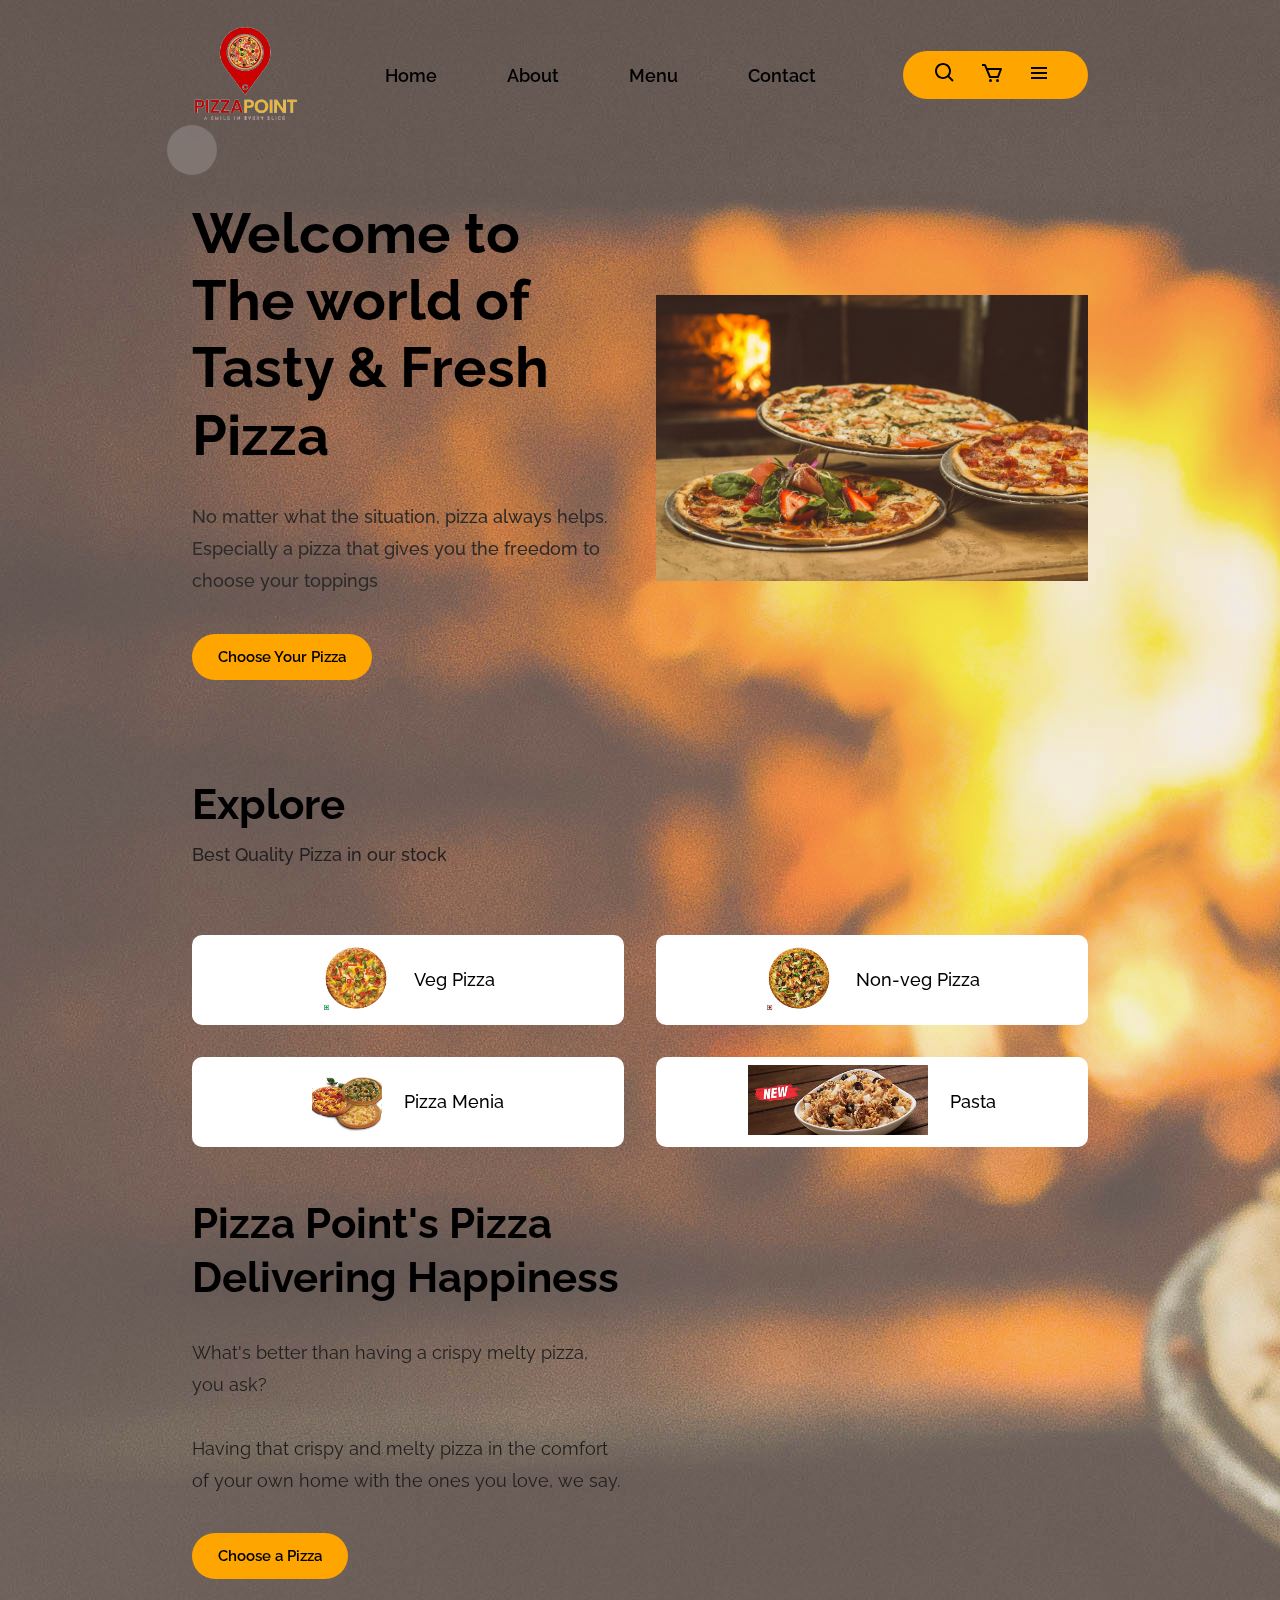
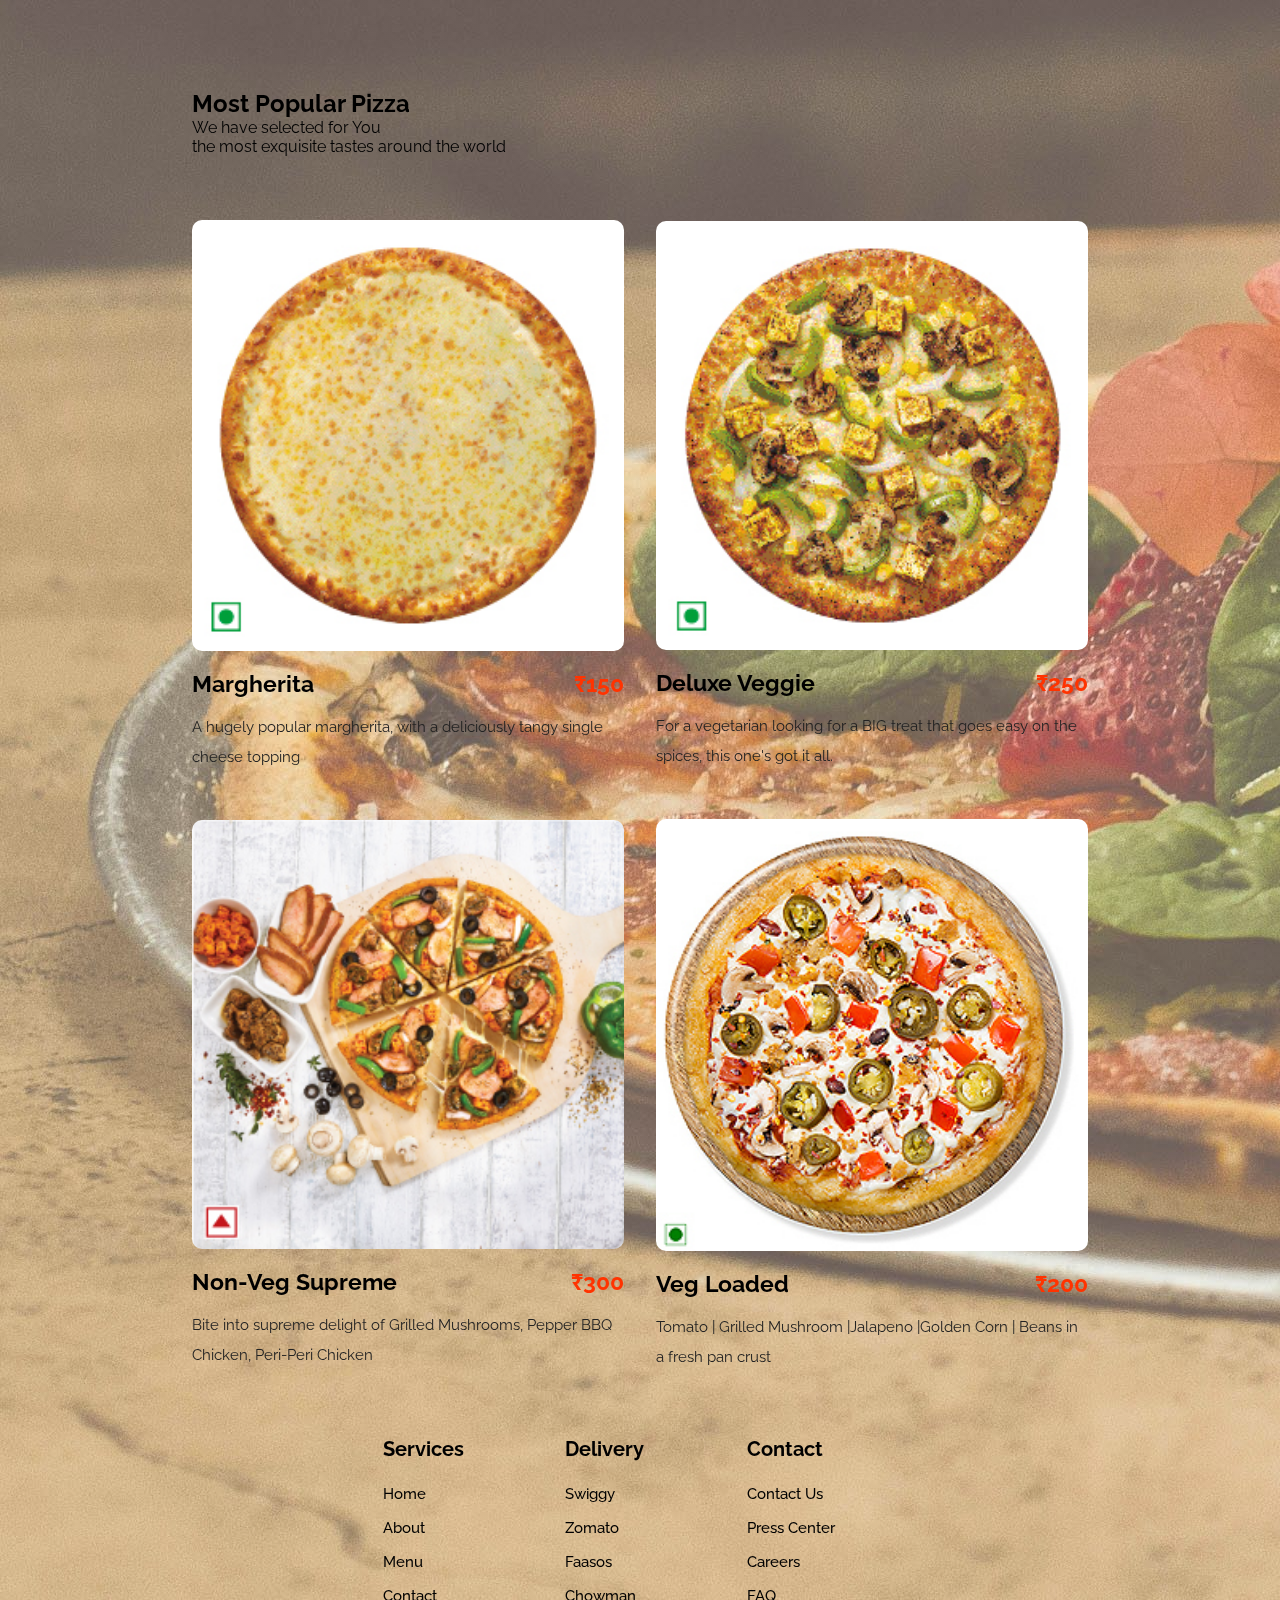
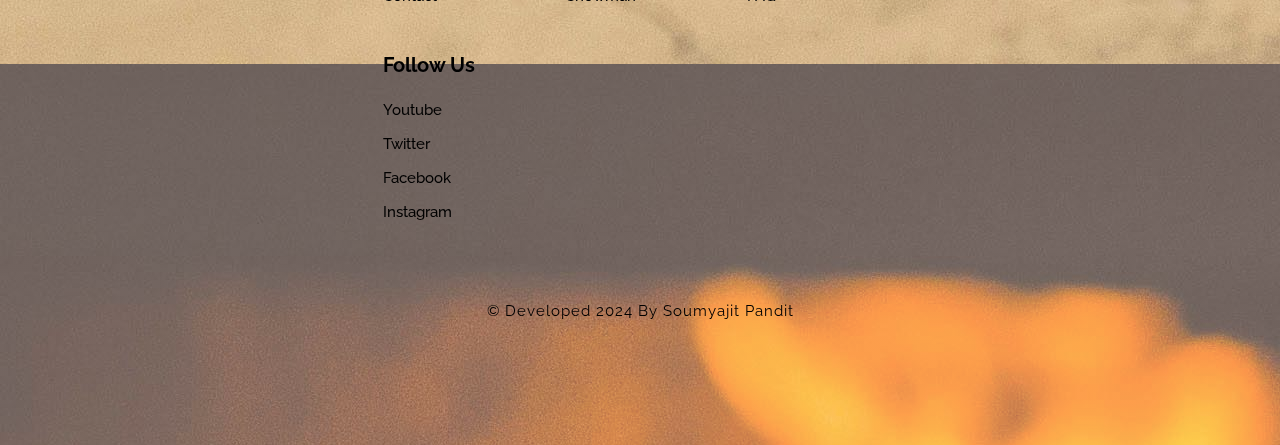
<file: Prodigy_WB_01/index.html>
<!DOCTYPE html>
<html lang="en">
<head>
    <meta charset="UTF-8">
    <meta name="viewport" content="width=device-width, initial-scale=1.0">
    <title>Pizza Point</title>
    <link rel="stylesheet" href="style.css">
    <link rel="icon" type="image/x-icon" href="image/logo2.png">
</head>
<body>
    <header>
        <a href="#" class="logo"><img src="image/logo2.png" alt="Logo"></a>
        <ul class="navbar">
            <li><a href="index.html">Home</a></li>
            <li><a href="#">About</a></li>
            <li><a href="#">Menu</a></li>
            <li><a href="#">Contact</a></li>
        </ul>
        <div class="icons">
            <a href="#"><img src="image/bx-search.svg"></a>
            <a href="#"><img src="image/bx-cart.svg"></a>
            <a href="#" id="menu"><img src="image/bx-menu.svg"></a>
        </div>
    </header>
    <div class="blur-effect"></div>
    <div class="home" id="home">
        <div class="home-text">
            <h1><span>Welcome</span> to The world of Tasty & Fresh Pizza</h1>
            <p>No matter what the situation, pizza always helps. <br> Especially a pizza that gives you the freedom to choose your toppings</p>
            <a href="#" class="btn">Choose Your Pizza</a>
        </div>

        <div class="home-img">
            <img src="image/pizza1.jpg" alt="home">
        </div>
    </div>
    <div class="container">
        <div class="text">
            <h2>Explore</h2>
            <p>Best Quality Pizza in our stock</p>
        </div>

        <div class="container-box">
            <div class="pizzabox">
                <div class="container-img">
                    <img class="pizzaimg" src="image/my-vegpizza.webp" alt="box1">
                </div>
                <div class="container-text">
                    <p>Veg Pizza</p>
                </div>
            </div>

            <div class="pizzabox">
                <div class="container-img">
                    <img class="pizzaimg" src="image/my-nonveg.webp" alt="box2">
                </div>
                <div class="container-text">
                    <p>Non-veg Pizza</p>
                </div>
            </div>

            <div class="pizzabox">
                <div class="container-img">
                    <img class="pizzaimg" src="image/my-pizzamania.webp" alt="box3">
                </div>
                <div class="container-text">
                    <p>Pizza Menia</p>
                </div>
            </div>

            <div class="pizzabox">
                <div class="container-img">
                    <img class="pizzaimg" src="image/pasta_new.webp" alt="box4">
                </div>
                <div class="container-text">
                    <p>Pasta</p>
                </div>
            </div>
        </div>

    </div>

    <div class="about" id="about">
        <div class="about-text">
            <h2>Pizza Point's Pizza<br>Delivering Happiness</h2>
            <p>What's better than having a crispy melty pizza, you ask?<br><br>Having that crispy and melty pizza in the comfort of your own home with the ones you love, we say.</p>
            <a href="#" class="btn">Choose a Pizza</a>
        </div>

    </div>

    <div class="menu" id="menu">
        <div class="main-text">
            <h2>Most Popular Pizza</h2>
            <p>We have selected for You<br> the most exquisite tastes around the world</p>
        </div>

        <div class="menu-content">
            <div class="row">
                <img class="pizzaimg2" src="image/Margherit.jpg" alt="main-product1">
                <div class="menu-text">
                    <div class="menu-left">
                        <h4>Margherita</h4>
                    </div>
                    <div class="menu-right">
                        <h5>₹150</h5>
                    </div>
                </div>
                <p>A hugely popular margherita, with a deliciously tangy single cheese topping</p>
            </div>

            <div class="row">
                <img class="pizzaimg2" src="image/Deluxe_Veggie.jpg" alt="main-product2">
                <div class="menu-text">
                    <div class="menu-left">
                        <h4>Deluxe Veggie</h4>
                    </div>
                    <div class="menu-right">
                        <h5>₹250</h5>
                    </div>
                </div>
                <p>For a vegetarian looking for a BIG treat that goes easy on the spices, this one's got it all.</p>
            </div>

            <div class="row">
                <img class="pizzaimg2" src="image/MicrosoftTeams-image.png" alt="main-product3">
                <div class="menu-text">
                    <div class="menu-left">
                        <h4>Non-Veg Supreme</h4>
                    </div>
                    <div class="menu-right">
                        <h5>₹300</h5>
                    </div>
                </div>
                <p>Bite into supreme delight of Grilled Mushrooms, Pepper BBQ Chicken, Peri-Peri Chicken</p>
            </div>

            <div class="row">
                <img class="pizzaimg2" src="image/PrimeLoadedL.jpg" alt="main-product4">
                <div class="menu-text">
                    <div class="menu-left">
                        <h4>Veg Loaded</h4>
                    </div>
                    <div class="menu-right">
                        <h5>₹200</h5>
                    </div>
                </div>
                <p>Tomato | Grilled Mushroom |Jalapeno |Golden Corn | Beans in a fresh pan crust</p>
            </div>
        </div>

    </div>

    <div class="contact" id="contact">
        <div class="main-contact">
            <div class="contact-content">
                <h4>Services</h4>
                <li><a href="index.html">Home</a></li>
                <li><a href="#">About</a></li>
                <li><a href="#">Menu</a></li>
                <li><a href="#">Contact</a></li>
            </div>

            <div class="contact-content">
                <h4>Delivery</h4>
                <li><a href="https://www.swiggy.com/" target="_blank">Swiggy</a></li>
                <li><a href="#">Zomato</a></li>
                <li><a href="#">Faasos</a></li>
                <li><a href="#">Chowman</a></li>
            </div>

            <div class="contact-content">
                <h4>Contact</h4>
                <li><a href="#">Contact Us</a></li>
                <li><a href="#">Press Center</a></li>
                <li><a href="#">Careers</a></li>
                <li><a href="#">FAQ</a></li>
            </div>

            <div class="contact-content">
                <h4>Follow Us</h4>
                <li><a href="https://www.youtube.com/@sanindrayt/featured" target="_blank">Youtube</a></li>
                <li><a href="#">Twitter</a></li>
                <li><a href="https://www.facebook.com/soumyajit.pandit.5" target="_blank">Facebook</a></li>
                <li><a href="#">Instagram</a></li>
            </div>
        </div>
    </div>

    <div class="last-text">
        <p>© Developed 2024 By Soumyajit Pandit</p>
    </div>
    <script src="script.js"></script>
</body>
</html>
</file>
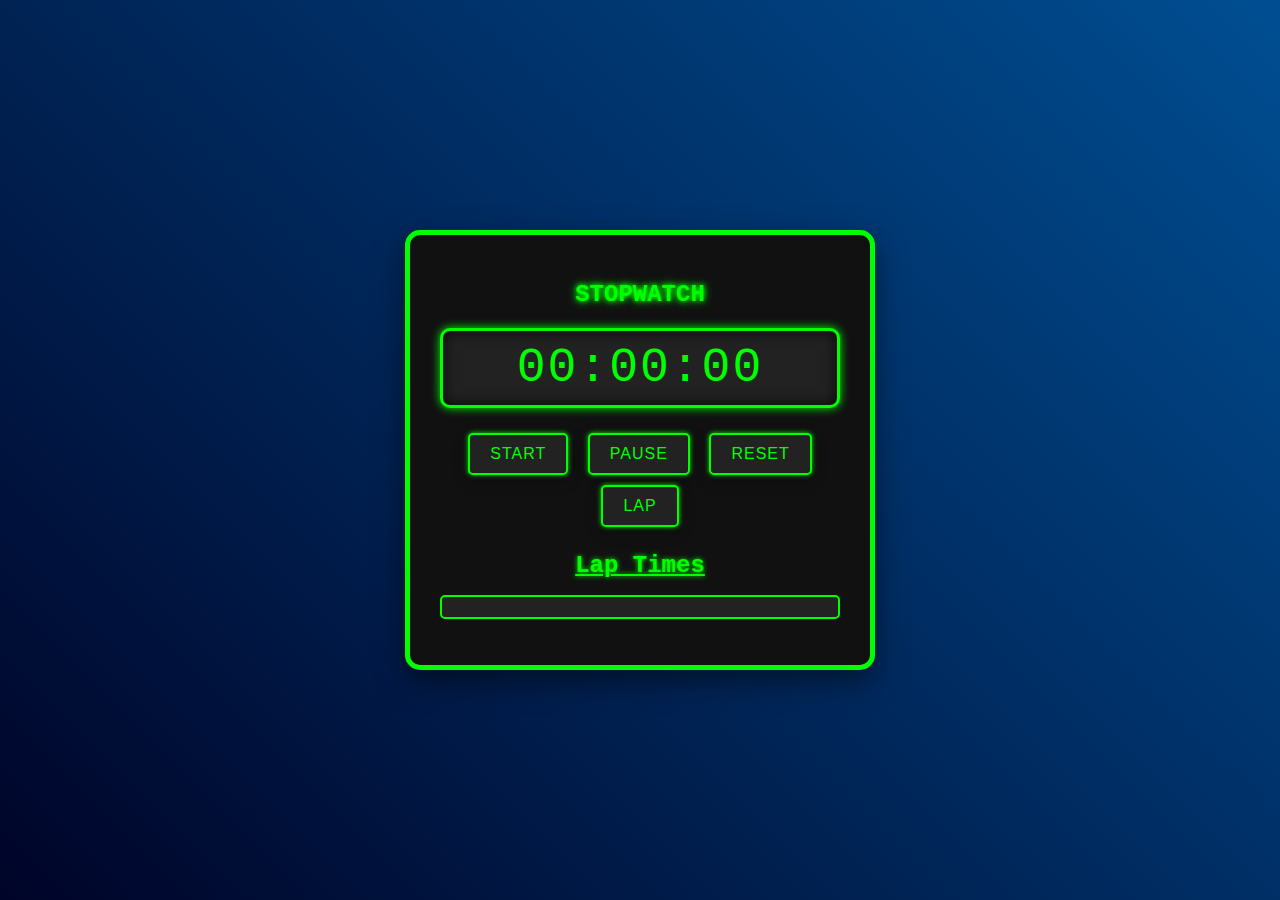
<file: Prodigy_WB_02/index.html>
<!DOCTYPE html>
<html lang="en">
<head>
    <meta charset="UTF-8">
    <meta name="viewport" content="width=device-width, initial-scale=1.0">
    <title>Stopwatch</title>
    <link rel="stylesheet" href="style.css">
</head>
<body>
    <div class="container">
        <h1>Stopwatch</h1>
        <div class="display">
            <span id="minutes">00</span>:<span id="seconds">00</span>:<span id="milliseconds">00</span>
        </div>
        <div class="buttons">
            <button id="start">Start</button>
            <button id="pause">Pause</button>
            <button id="reset">Reset</button>
            <button id="lap">Lap</button>
        </div>
        <div class="laps">
            <h2>Lap Times</h2>
            <ul id="lap-times"></ul>
        </div>
    </div>
    <script src="script.js"></script>
</body>
</html>
</file>
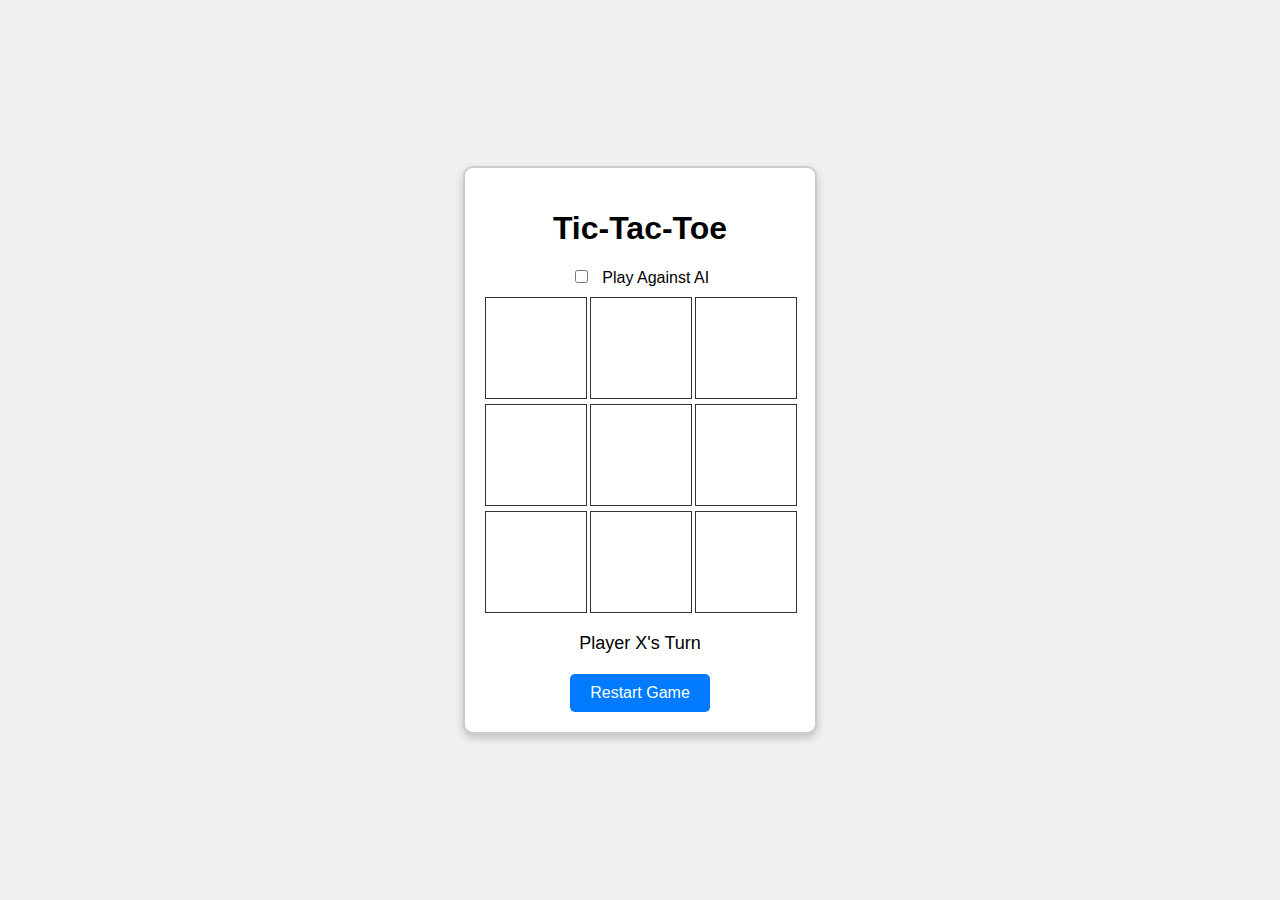
<file: Prodigy_WB_03/index.html>
<!DOCTYPE html>
<html lang="en">
<head>
  <meta charset="UTF-8">
  <meta name="viewport" content="width=device-width, initial-scale=1.0">
  <title>Tic-Tac-Toe</title>
  <link rel="stylesheet" href="style.css">
</head>
<body>
  <div class="container">
    <h1>Tic-Tac-Toe</h1>
    <div class="switch-mode">
      <label>
        <input type="checkbox" id="modeSwitch">
        Play Against AI
      </label>
    </div>
    <div class="game-board" id="gameBoard">
      <!-- Cells will be dynamically created here -->
    </div>
    <div class="status" id="status">Player X's Turn</div>
    <button id="restartButton">Restart Game</button>
  </div>
  <script src="script.js"></script>
</body>
</html>
</file>
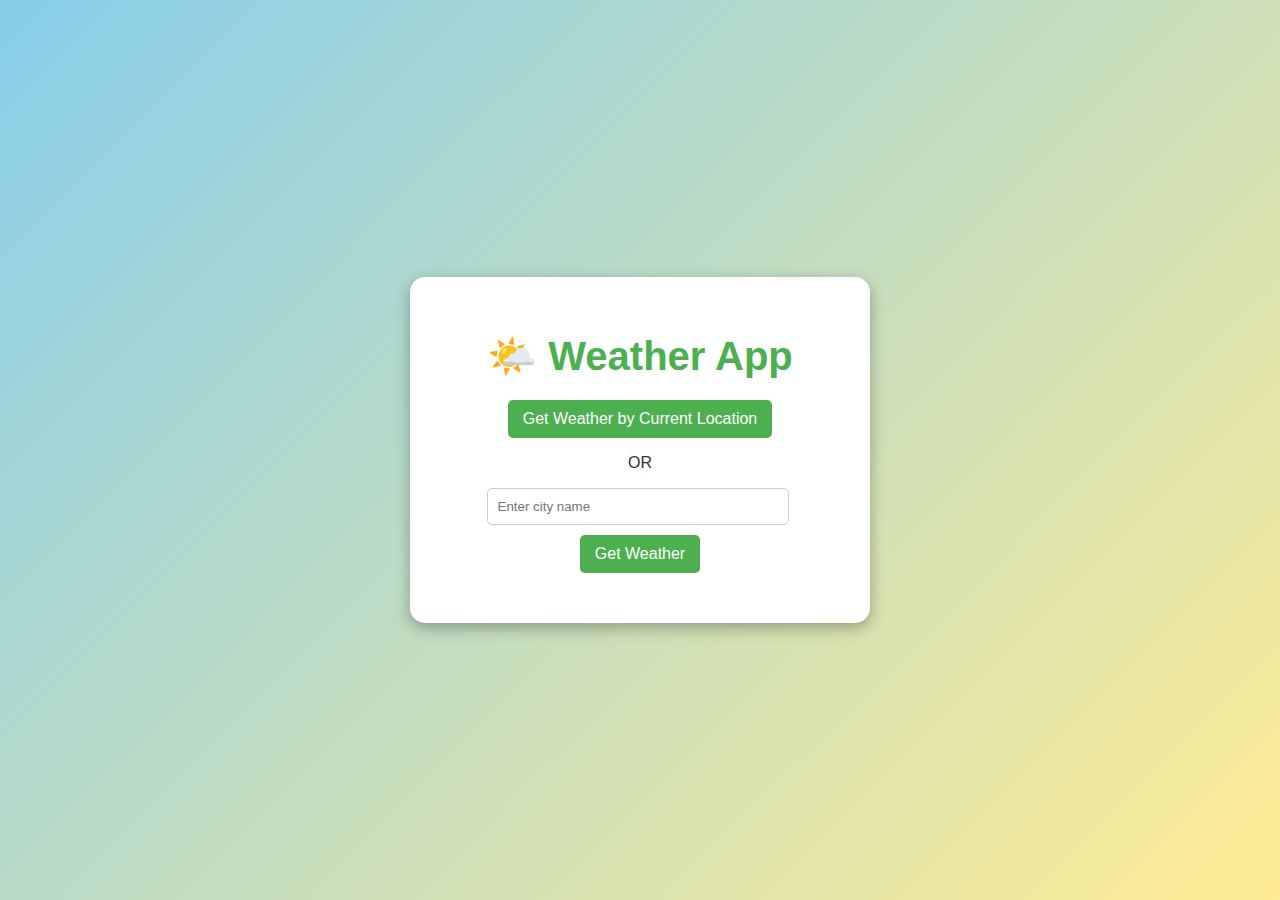
<file: Prodigy_WB_05/index.html>
<!DOCTYPE html>
<html lang="en">
<head>
    <meta charset="UTF-8">
    <meta name="viewport" content="width=device-width, initial-scale=1.0">
    <title>Weather App</title>
    <!-- Add Font Awesome CDN -->
    <link href="https://cdnjs.cloudflare.com/ajax/libs/font-awesome/6.0.0-beta3/css/all.min.css" rel="stylesheet">
    <link rel="stylesheet" href="styles.css">
</head>
<body>
    <div class="container">
        <h1 class="title">🌤️ Weather App</h1>
        <div class="search">
            <button class="btn" onclick="getCurrentLocationWeather()">Get Weather by Current Location</button>
            <p>OR</p>
            <div class="manual-search">
                <input type="text" id="location" placeholder="Enter city name">
                <button class="btn" onclick="getWeatherByCity()">Get Weather</button>
            </div>
        </div>
        <div id="weather-info" class="weather-info">
            <!-- Weather details will appear here -->
        </div>
    </div>
    <script src="script.js"></script>
</body>
</html>
</file>
<file: Prodigy_WB_01/style.css>
@import url('https://fonts.googleapis.com/css2?family=Raleway:wght@100;200;300;400;500;600;700;800;900&display=swap');

*{
    padding: 0;
    margin: 0;
    box-sizing: border-box;
    font-family: 'raleway', sans-serif;
    text-decoration: none;
    list-style: none;
    scroll-behavior: smooth;
}

body{
    background-image: linear-gradient(to top, rgba(250, 248, 248, 0.3), rgba(213, 210, 210, 0.3)), url(image/pizza1.jpg);
    color: black;
    padding: 150px 15% 100px;
}
header{
    position: fixed;
    width: 100%;
    top: 0;
    right: 0;
    z-index: 1000;
    display: flex;
    flex-wrap: wrap;
    align-items: center;
    justify-content: space-between;
    background: transparent;
	backdrop-filter: blur(0); /* Default no blur */
	transition: backdrop-filter 0.3s ease, background 0.3s ease;
    padding: 23px 15%;
    transition: all 0.4s ease;
}

header.scrolled {
    backdrop-filter: blur(10px); /* Apply blur effect */
    background: rgba(44, 25, 4, 0.11); /* Light background with transparency */
}

.blur-effect {
    position: absolute;
    width: 50px; /* Base size of the wave */
    height: 50px;
    border-radius: 50%; /* Circular shape */
    background: rgba(255, 255, 255, 0.164); /* Semi-transparent white */
    backdrop-filter: blur(15px); /* Apply blur effect */
    pointer-events: none; /* Prevent interference with interactions */
    transform: translate(-50%, -50%); /* Center the blur around the mouse */
    z-index: -10; /* Ensure it's above other elements */
    animation: wave 2s infinite ease-in-out; /* Add wave animation */
}

@keyframes wave {
    0% {
        transform: translate(-50%, -50%) scale(1);
        opacity: 0.7;
    }
    50% {
        transform: translate(-50%, -50%) scale(1.2);
        opacity: 0.4;
    }
    100% {
        transform: translate(-50%, -50%) scale(1);
        opacity: 0.7;
    }
}


.logo img{
    height: 100px;
}
.navbar{
    display: flex;
}
.navbar a{
    color: black;
    font-size: 1.1rem;
    font-weight: 600;
    padding: 5px 10px;
    margin: 2px 25px;
    border-bottom: 2px solid transparent;
    transition: all 0.4s ease;
}
.navbar a:hover{
    border-bottom: 2px solid orange;
    color: orange;
}
.icons{
    display: flex;
    align-items: center;
    padding: 10px 22px;
    background: orange;
    border-radius: 5rem;
}
.icons a{    
    margin-right: 15px;
    margin-left: 8px;
}
.home{
    padding-top: 50px;
    padding-bottom: 100px;
    width: 100%;
    position: relative;
    display: grid;
    grid-template-columns: 1fr 1fr;
    align-items: center;
    gap: 2rem;
}
.home-img img{
    width: 100%;
    height: auto;
}
.home-text h1{
    font-size: 3.5rem;
    line-height: 1.2;
    margin-bottom: 2rem;
}
.home-text p{
    font-size: 1.1rem;
    font-weight: 500;
    color: rgb(43, 41, 41);
    line-height: 32px;
    margin-bottom: 2.3rem;
}
.btn{
	display: inline-block;
	padding: 14px 26px;
	background: orange;
	color: black;
	font-size: 15px;
	font-weight: 600;
	border-radius: 5rem;
	transition: all 0.3s ease;
}
.btn:hover{
	letter-spacing: 1px;
}
.text h2{
	font-size: 2.6rem;
	margin-bottom: 10px;
}
.text p{
	font-size: 1.1rem;
	font-weight: 500;
	color: rgb(33, 31, 31);
	line-height: 32px;
}
.pizzaimg{
    height: 70px;
}
.container{
    padding-bottom: 50px;
}
.container-box{
	display: grid;
	grid-template-columns: 1fr 1fr;
	gap: 2rem;
	align-items: center;
	margin-top: 4rem;
}
.pizzabox{
	display: flex;
	align-items: center;
	justify-content: center;
	gap: 1.4rem;
	border-radius: 10px;
	height: 90px;
	background: white;
	transition: all .40s ease;
}
.container-text p{
	font-size: 1.1rem;
	font-weight: 500;
}
.pizzabox:hover{
	transform: translateX(7px);
	cursor: pointer;
}
.about{
	display: grid;
	grid-template-columns: repeat(2, 1fr);
	align-items: center;
	gap: 2rem;
}
.about-img img{
	padding-top: 50px;
	height: auto;
	width: 100%;
}
.about-text h2{
	font-size: 2.6rem;
	margin-bottom: 2rem;
	line-height: 1.3;
}
.about-text p{
	font-size: 1.1rem;
	color: rgb(30, 29, 29);
    
	line-height: 32px;
	margin-bottom: 2.3rem;
}
.menu-content{
	display: grid;
	grid-template-columns: repeat(auto-fit, minmax(300px, auto));
	gap: 2rem;
	align-items: center;
	margin-top: 4rem;
	cursor: pointer;
}
.row img{
	width: 100%;
	height: auto;
	border-radius: 10px;
}
.row{
	transition: all .40s ease;
}
.menu{
	padding-top: 110px;
}
.menu-text{
	display: flex;
	align-items: center;
	justify-content: space-between;
	padding: 15px 0;
}
.menu-left h4{
	font-size: 23px;
}
.menu-right h5{
	color: rgb(255, 51, 0);
	font-size: 23px;
}
.row p{
	color: rgb(34, 34, 34);
	font-size: 15px;
	line-height: 30px;
	margin-bottom: 15px;
}
.row:hover{
	transform: scale(1.02);
}
.contact{
	padding: 50px 15% 40px;
}
.main-contact{
	display: grid;
	grid-template-columns: repeat(auto-fit, minmax(150px, auto));
	justify-content: center;
	gap: 2rem;
}
.contact-content h4{
	font-size: 20px;
	margin-bottom: 1.5rem;
}
.contact-content li{
	margin-bottom: 16px;
}
.contact-content li a{
	display: block;
    color: black;
	font-size: 15px;
	font-weight: 500;
	transition: all .40s ease;
}
.contact-content li a:hover{
	transform: translateX(10px);
	color: orange;
}
.last-text p{
	text-align: center;
	padding: 25px;
	color: black;
	font-size: 15px;
	letter-spacing: 1px;
}

@media (max-width: 1200px) {
    body {
        padding: 120px 10%;
    }

    header {
        padding: 20px 10%;
    }

    .navbar a {
        font-size: 1rem;
        margin: 2px 15px;
    }

    .home-text h1 {
        font-size: 2.8rem;
    }
}

@media (max-width: 768px) {
    body {
        padding: 100px 5%;
    }

    .menu-icon {
		display: block;
	}
	
	.navbar {
		position: fixed;
		top: 0;
		right: -250px;
		width: 250px;
		height: 100%;
		background-color: white;
		flex-direction: column;
		align-items: center;
		justify-content: center;
		gap: 20px;
		box-shadow: -2px 0 5px rgba(0, 0, 0, 0.5);
		transition: right 0.3s ease;
	}
	
	.navbar.open {
		display: flex; /* Show navbar when open */
	}

	.navbar a {
		margin: 10px 0;
		font-size: 1.2rem;
	}
	
    .icons a {
        margin-right: 10px;
    }

    .home {
        grid-template-columns: 1fr;
        text-align: center;
    }

    .container-box {
        grid-template-columns: 1fr;
    }

    .about {
        grid-template-columns: 1fr;
        text-align: center;
    }

    .menu-content {
        grid-template-columns: 1fr;
    }

    .main-contact {
        grid-template-columns: 1fr;
        gap: 1rem;
    }
}

@media (max-width: 480px) {
    header .logo img {
        height: 60px;
    }

    .home-text h1 {
        font-size: 2rem;
    }

    .btn {
        padding: 10px 20px;
        font-size: 13px;
    }

    .menu-left h4, .menu-right h5 {
        font-size: 18px;
    }

    .menu-text {
        padding: 10px 0;
    }

    .contact-content h4 {
        font-size: 18px;
    }

    .contact-content li a {
        font-size: 14px;
    }
}
</file>
<file: Prodigy_WB_02/style.css>
body {
    font-family: 'Courier New', Courier, monospace; /* Digital-style font */
    margin: 0;
    padding: 0;
    display: flex;
    justify-content: center;
    align-items: center;
    height: 100vh;
    background: linear-gradient(45deg, #000428, #004e92); /* Gradient background */
    color: #00ff00; /* Digital green text */
}

.container {
    text-align: center;
    background: #111;
    padding: 30px;
    border: 5px solid #00ff00; /* Digital frame */
    border-radius: 15px;
    box-shadow: 0 10px 30px rgba(0, 0, 0, 0.5);
    width: 400px;
}

h1 {
    color: #00ff00;
    margin-bottom: 20px;
    text-transform: uppercase;
    font-size: 1.5rem;
    text-shadow: 0 0 5px #00ff00, 0 0 10px #00ff00;
}

.display {
    font-size: 3rem;
    margin: 20px 0;
    letter-spacing: 2px;
    background: #222;
    padding: 10px 20px;
    border-radius: 10px;
    border: 3px solid #00ff00; /* Digital-style frame for display */
    box-shadow: inset 0 0 15px rgba(0, 0, 0, 0.8), 0 0 10px #00ff00;
}

.buttons {
    margin: 20px 0;
}

button {
    background: #222;
    color: #00ff00;
    border: 2px solid #00ff00;
    padding: 10px 20px;
    font-size: 1rem;
    margin: 5px;
    border-radius: 5px;
    cursor: pointer;
    text-transform: uppercase;
    letter-spacing: 1px;
    transition: all 0.3s;
    box-shadow: 0 5px 15px rgba(0, 0, 0, 0.3), 0 0 5px #00ff00;
}

button:hover {
    background: #00ff00;
    color: #111;
    border-color: #00ff00;
    box-shadow: 0 5px 15px rgba(0, 0, 0, 0.5), 0 0 10px #00ff00;
}

.laps {
    margin-top: 20px;
}

.laps h2 {
    color: #00ff00;
    margin-bottom: 10px;
    text-decoration: underline;
    text-shadow: 0 0 5px #00ff00;
}

#lap-times {
    list-style-type: none;
    padding: 0;
    max-height: 150px;
    overflow-y: auto;
    border: 2px solid #00ff00;
    border-radius: 5px;
    padding: 10px;
    background: #222;
}

#lap-times li {
    background: rgba(0, 255, 0, 0.1);
    padding: 10px;
    margin: 5px 0;
    border-radius: 5px;
    color: #00ff00;
    text-shadow: 0 0 5px #00ff00;
    font-size: 0.9rem;
}
</file>
<file: Prodigy_WB_03/style.css>
body {
    font-family: Arial, sans-serif;
    background-color: #f0f0f0;
    display: flex;
    justify-content: center;
    align-items: center;
    height: 100vh;
    margin: 0;
  }
  
  .container {
    text-align: center;
    background-color: #ffffff;
    border: 2px solid #ccc;
    padding: 20px;
    border-radius: 10px;
    box-shadow: 0 4px 8px rgba(0, 0, 0, 0.2);
  }
  
  h1 {
    margin-bottom: 20px;
  }
  
  .switch-mode {
    margin-bottom: 10px;
  }
  
  .switch-mode label {
    font-size: 16px;
    cursor: pointer;
  }
  
  .switch-mode input[type="checkbox"] {
    margin-right: 10px;
  }
  
  .game-board {
    display: grid;
    grid-template-columns: repeat(3, 100px);
    grid-gap: 5px;
    margin: 0 auto;
  }
  
  .cell {
    width: 100px;
    height: 100px;
    display: flex;
    justify-content: center;
    align-items: center;
    font-size: 24px;
    font-weight: bold;
    cursor: pointer;
    border: 1px solid #333;
    background-color: #fff;
    transition: background-color 0.3s;
  }
  
  .cell:hover {
    background-color: #e0e0e0;
  }
  
  .cell.taken {
    pointer-events: none;
  }
  
  .status {
    margin-top: 20px;
    font-size: 18px;
  }
  
  button {
    margin-top: 20px;
    padding: 10px 20px;
    font-size: 16px;
    cursor: pointer;
    border: none;
    border-radius: 5px;
    background-color: #007bff;
    color: white;
  }
  
  button:hover {
    background-color: #0056b3;
  }
</file>
<file: Prodigy_WB_05/styles.css>
body {
    font-family: 'Arial', sans-serif;
    margin: 0;
    padding: 0;
    display: flex;
    justify-content: center;
    align-items: center;
    height: 100vh;
    background: linear-gradient(135deg, #87ceeb, #ffec94);
    color: #333;
}

.container {
    text-align: center;
    background: white;
    padding: 30px;
    border-radius: 15px;
    box-shadow: 0 5px 15px rgba(0, 0, 0, 0.3);
    max-width: 400px;
    width: 100%;
}

.title {
    font-size: 2.5em;
    margin-bottom: 20px;
    color: #4caf50;
}

.search {
    margin-bottom: 20px;
}

.manual-search input {
    padding: 10px;
    width: 70%;
    border: 1px solid #ccc;
    border-radius: 5px;
    margin-right: 5px;
    margin-bottom: 10px;
}

.btn {
    padding: 10px 15px;
    background: #4caf50;
    color: white;
    border: none;
    border-radius: 5px;
    cursor: pointer;
    font-size: 1em;
}

.btn:hover {
    background: #45a049;
}

.weather-info {
    display: flex;
    flex-direction: column;
    align-items: center;
    gap: 15px;
}

.weather-box {
    background: #f9f9f9;
    border-radius: 10px;
    padding: 20px;
    box-shadow: 0 4px 10px rgba(0, 0, 0, 0.2);
    width: 100%;
    display: flex;
    flex-direction: column;
    align-items: center;
    justify-content: center;
}

.weather-box i {
    font-size: 50px;
    color: #ff9800;
}

.weather-box img {
    width: 120px;
    height: 120px;
}

.weather-text {
    text-align: center;
}

.weather-text h3 {
    margin: 10px 0;
    font-size: 1.5em;
    color: #333;
}

.weather-text p {
    margin: 5px 0;
    font-size: 1.1em;
    color: #555;
}

.icon-text {
    display: flex;
    align-items: center;
    gap: 10px;
}

.icon-text i {
    font-size: 1.5em;
    color: #4caf50;
}
</file>
